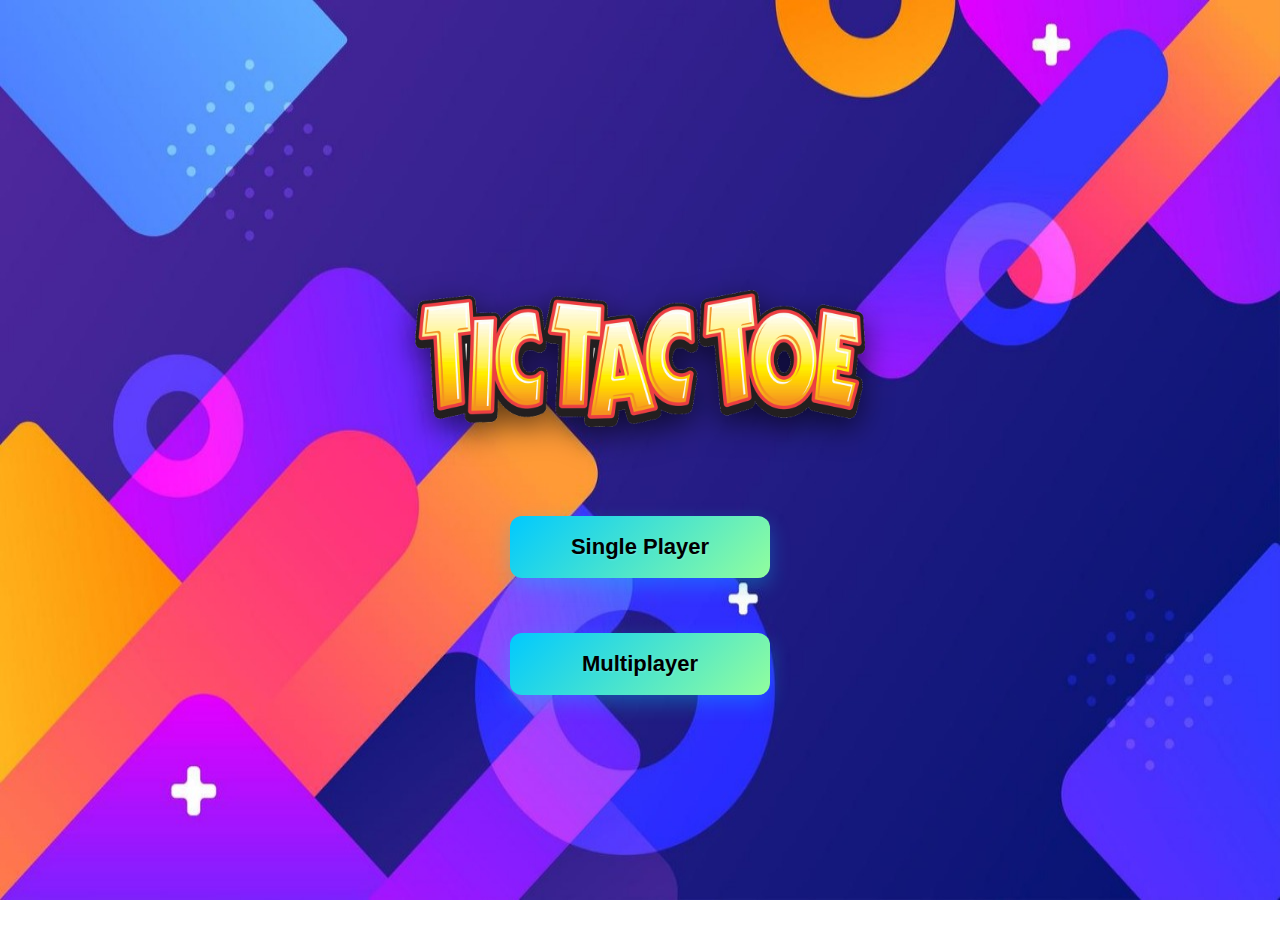
<file: TIC-TAC-TOE/index.html>
<!DOCTYPE html>
<html lang="en">
<head>
  <meta charset="UTF-8" />
  <meta name="viewport" content="width=device-width, initial-scale=1.0"/>
  <title>XOLeague - Tic Tac Toe</title>
  <link rel="stylesheet" href="css/style.css" />
  <style>
    body {
      margin: 0;
      padding: 0;
      font-family: 'Segoe UI', Tahoma, Geneva, Verdana, sans-serif;
      background: url('images/bg.jpg') no-repeat center center fixed;
      background-color: #0a0a0a;
      background-size: 100% 100%;
      color: white;
      overflow: hidden;
    }

    .container {
      display: flex;
      flex-direction: column;
      align-items: center;
      justify-content: center;
      height: 100vh;
    }

    .logo img {
      width: 450px;
      height: auto;
      margin-bottom: 60px;
      filter: drop-shadow(0 10px 15px rgba(0, 0, 0, 0.6));
      transition: transform 0.5s ease;
    }

    .logo img:hover {
      transform: scale(1.05);
    }

    .menu {
      display: flex;
      flex-direction: column;
      gap: 25px;
    }

    .menu button {
      padding: 18px 40px;
      font-size: 22px;
      font-weight: bold;
      border: none;
      border-radius: 12px;
      background: linear-gradient(135deg, #00c9ff, #92fe9d);
      color: #000;
      cursor: pointer;
      width: 260px;
      text-shadow: 1px 1px 2px rgba(255,255,255,0.2);
      box-shadow: 0 8px 20px rgba(0, 201, 255, 0.3);
      transition: all 0.3s ease-in-out;
    }

    .menu button:hover {
      background: linear-gradient(135deg, #92fe9d, #00c9ff);
      transform: scale(1.07);
      box-shadow: 0 12px 30px rgba(0, 201, 255, 0.5);
    }
  </style>
</head>
<body>
  <div class="container">
    <div class="logo">
      <img src="images/tic.gif" alt="XOLeague Animated Logo" />
    </div>

    <div class="menu">
      <button onclick="window.location.href='game_ai.html'">Single Player</button>
      <button onclick="window.location.href='game_multiplayer.html'">Multiplayer</button>
    </div>
  </div>
</body>
</html>
</file>
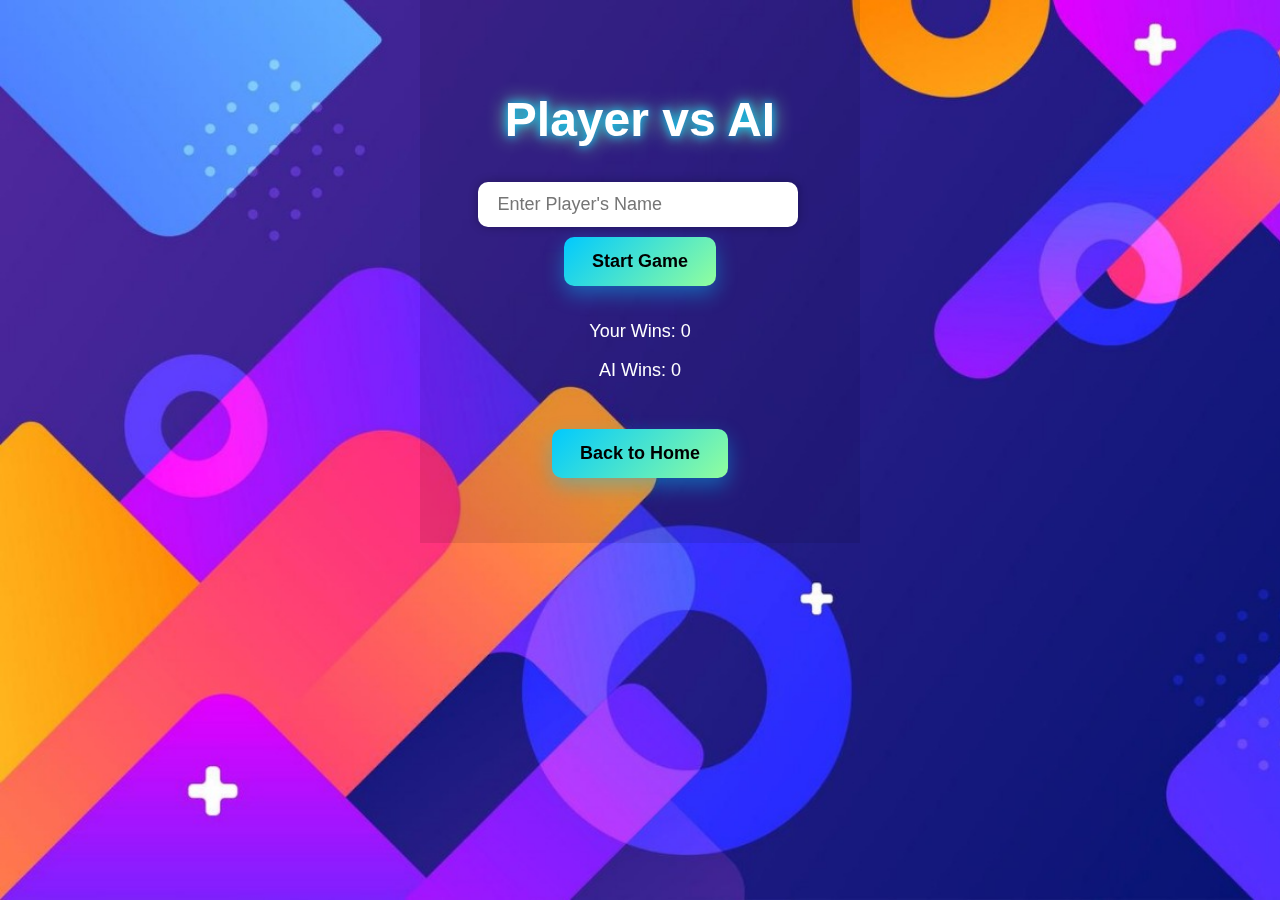
<file: TIC-TAC-TOE/game_ai.html>
<!DOCTYPE html>
<html lang="en">
<head>
  <meta charset="UTF-8" />
  <meta name="viewport" content="width=device-width, initial-scale=1.0"/>
  <title>XOLeague - Play vs AI</title>
  <link rel="stylesheet" href="css/style.css" />
  <style>
    body {
      margin: 0;
      padding: 0;
      font-family: 'Segoe UI', Tahoma, Geneva, Verdana, sans-serif;
      background-image: url('images/bg.jpg');
      background-size: cover;
      background-repeat: no-repeat;
      color: white;
    }

    .container {
      text-align: center;
      padding: 60px 20px;
      backdrop-filter: brightness(0.9);
    }

    .title {
      font-size: 48px;
      font-weight: bold;
      margin-bottom: 30px;
      color: #ffffff;
      text-shadow: 0 0 10px #00c9ff, 0 0 20px #92fe9d;
    }

    input[type="text"] {
      padding: 12px 20px;
      font-size: 18px;
      border: none;
      border-radius: 10px;
      margin-right: 10px;
      width: 280px;
      box-shadow: 0 0 10px rgba(0,0,0,0.3);
    }

    button {
      padding: 14px 28px;
      font-size: 18px;
      font-weight: bold;
      border: none;
      border-radius: 10px;
      background: linear-gradient(135deg, #00c9ff, #92fe9d);
      color: #000;
      cursor: pointer;
      box-shadow: 0 8px 20px rgba(0, 201, 255, 0.4);
      transition: all 0.3s ease-in-out;
    }

    button:hover {
      background: linear-gradient(135deg, #92fe9d, #00c9ff);
      transform: scale(1.05);
      box-shadow: 0 12px 30px rgba(0, 201, 255, 0.6);
    }

    .player-info {
      display: flex;
      justify-content: center;
      gap: 40px;
      font-size: 20px;
      margin: 20px 0;
    }

    .board {
      margin: 20px auto;
      width: 300px;
      height: 300px;
      display: grid;
      grid-template-columns: repeat(3, 1fr);
      grid-gap: 5px;
    }

    .result {
      font-size: 24px;
      margin: 20px 0;
      text-shadow: 0 0 10px #fff;
    }

    .scoreboard {
      margin-top: 30px;
      font-size: 18px;
    }

    .back-btn {
      margin-top: 30px;
    }
  </style>
</head>
<body>

  <div class="container">
    <h1 class="title">Player vs AI</h1>

    <div id="name-input-section">
      <input type="text" id="playerName" placeholder="Enter Player's Name" />
      <button onclick="startGame()">Start Game</button>
    </div>

    <div id="game-section" style="display: none;">
      <div class="player-info">
        <div class="player">👤 <span id="playerDisplay"></span> (X)</div>
        <div class="player">🤖 AI (O)</div>
      </div>

      <div id="board" class="board"></div>
      <div id="result" class="result"></div>
      <button onclick="resetGame()">Play Again</button>
    </div>

    <div class="scoreboard">
      <p>Your Wins: <span id="playerScore">0</span></p>
      <p>AI Wins: <span id="aiScore">0</span></p>
    </div>

    <button class="back-btn" onclick="window.location.href='index.html'">Back to Home</button>
  </div>

  <script src="js/ai.js"></script>
</body>
</html>
</file>
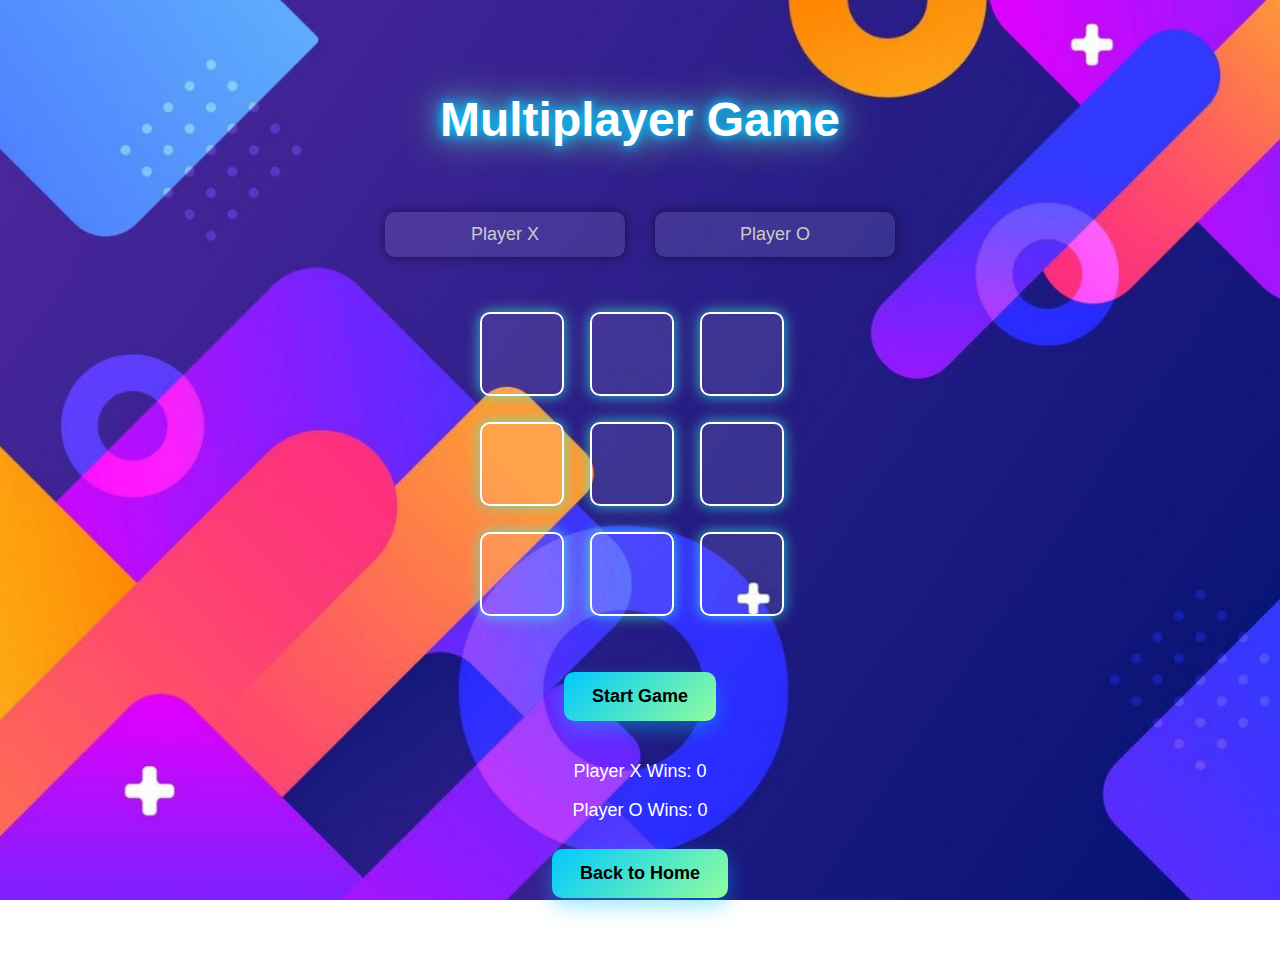
<file: TIC-TAC-TOE/game_multiplayer.html>
<!DOCTYPE html>
<html lang="en">
<head>
  <meta charset="UTF-8" />
  <meta name="viewport" content="width=device-width, initial-scale=1.0"/>
  <title>XOLeague - Multiplayer Game</title>
  <link rel="stylesheet" href="css/style.css" />
  <style>
    body {
      margin: 0;
      padding: 0;
      font-family: 'Segoe UI', Tahoma, Geneva, Verdana, sans-serif;
      background: url('images/bg.jpg') no-repeat center center fixed;
      background-size: cover;
      color: white;
      min-height: 100vh;
      position: relative;
    }

    body::before {
      content: "";
      position: absolute;
      top: 0; left: 0; right: 0; bottom: 0;
      background: rgba(0, 0, 40, 0.75); /* dark overlay */
      z-index: -1;
    }

    @keyframes gradientMove {
      0% { background-position: 0% 50%; }
      50% { background-position: 100% 50%; }
      100% { background-position: 0% 50%; }
    }

    .container {
      text-align: center;
      padding: 60px 20px;
      max-width: 600px;
      margin: auto;
    }

    .title {
  font-size: 48px;
  font-weight: bold;
  color: white; /* Changed color to white */
  text-shadow: 0 0 10px #00c9ff, 0 0 20px #00c9ff, 0 0 40px #92fe9d;
  animation: flicker 3s infinite;
  margin-bottom: 40px;
}



    @keyframes flicker {
      0%, 100% { opacity: 1; }
      50% { opacity: 0.85; }
      80% { opacity: 0.95; }
    }

    .top-bar {
      display: flex;
      justify-content: center;
      gap: 20px;
      margin-bottom: 30px;
    }

    .player input {
      padding: 12px 20px;
      font-size: 18px;
      border: none;
      border-radius: 10px;
      width: 200px;
      background: rgba(255, 255, 255, 0.1);
      color: white;
      box-shadow: 0 0 12px rgba(0,0,0,0.5);
    }

    .player input::placeholder {
      color: #ccc;
    }

    .grid {
      display: grid;
      grid-template-columns: repeat(3, 100px);
      grid-template-rows: repeat(3, 100px);
      gap: 10px;
      justify-content: center;
      margin: 30px auto;
    }

    .cell {
      background-color: rgba(255, 255, 255, 0.1);
      border-radius: 10px;
      font-size: 36px;
      font-weight: bold;
      display: flex;
      align-items: center;
      justify-content: center;
      color: #fff;
      box-shadow: 0 0 12px rgba(0, 255, 255, 0.5), 0 0 18px rgba(146, 254, 157, 0.3);
      cursor: pointer;
      transition: background-color 0.2s ease;
    }

    .cell:hover {
      background-color: rgba(255, 255, 255, 0.2);
    }

    .start-btn, .back-btn {
      padding: 14px 28px;
      font-size: 18px;
      font-weight: bold;
      border: none;
      border-radius: 10px;
      background: linear-gradient(135deg, #00c9ff, #92fe9d);
      color: #000;
      cursor: pointer;
      box-shadow: 0 8px 20px rgba(0, 201, 255, 0.4);
      transition: all 0.3s ease-in-out;
      margin: 10px;
    }

    .start-btn:hover, .back-btn:hover {
      background: linear-gradient(135deg, #92fe9d, #00c9ff);
      transform: scale(1.05);
      box-shadow: 0 12px 30px rgba(0, 201, 255, 0.6);
    }

    .status {
      font-size: 24px;
      margin-top: 20px;
      text-shadow: 0 0 10px #fff;
    }

    .scoreboard {
      margin-top: 30px;
      font-size: 18px;
    }
  </style>
</head>
<body>
  <div class="container">
    <h1 class="title">Multiplayer Game</h1>

    <div class="top-bar">
      <div class="player" id="playerX">
        <input type="text" placeholder="Player X" id="nameX">
      </div>
      <div class="player" id="playerO">
        <input type="text" placeholder="Player O" id="nameO">
      </div>
    </div>

    <div class="grid" id="grid">
      <div class="cell" data-index="0"></div>
      <div class="cell" data-index="1"></div>
      <div class="cell" data-index="2"></div>
      <div class="cell" data-index="3"></div>
      <div class="cell" data-index="4"></div>
      <div class="cell" data-index="5"></div>
      <div class="cell" data-index="6"></div>
      <div class="cell" data-index="7"></div>
      <div class="cell" data-index="8"></div>
    </div>

    <button class="start-btn" onclick="startGame()">Start Game</button>
    <div class="status" id="status"></div>

    <div class="scoreboard">
      <p>Player X Wins: <span id="scoreX">0</span></p>
      <p>Player O Wins: <span id="scoreO">0</span></p>
    </div>

    <button class="back-btn" onclick="window.location.href='index.html'">Back to Home</button>
  </div>

  <script src="js/multiplayer.js"></script>
</body>
</html>
</file>
<file: TIC-TAC-TOE/css/style.css>
body, html {
    margin: 0;
    padding: 0;
    font-family: 'Segoe UI', sans-serif;
    background-image: url('../images/bg2.jpg');
    background-size: cover;
    background-repeat: no-repeat;
    height: 100vh;
    color: white;
  }
  .container {
    text-align: center;
    padding-top: 50px;
  }
  
  .logo {
    font-size: 60px;
    font-weight: bold;
  }
  
  .logo .x {
    color: #00f;
  }
  
  .logo .o {
    color: #f00;
  }
  
  .title {
    font-size: 36px;
    margin-bottom: 40px;
  }
  
  .menu button {
    display: block;
    width: 200px;
    margin: 15px auto;
    padding: 15px;
    font-size: 18px;
    border: none;
    border-radius: 10px;
    background-color: #00bcd4;
    color: #fff;
    cursor: pointer;
    transition: 0.3s;
  }
  
  .menu button:hover {
    background-color: #0097a7;
  }
  
  .footer {
    position: absolute;
    bottom: 30px;
    left: 0;
    right: 0;
  }
  
  .footer .small {
    background-color: #ffd700;
    color: black;
    padding: 10px 20px;
    margin: 5px;
    font-size: 14px;
    border-radius: 8px;
    cursor: pointer;
    border: none;
  }
  .top-bar {
    display: flex;
    justify-content: space-around;
    padding: 20px;
  }
  
  .player input {
    font-size: 18px;
    padding: 8px;
    border-radius: 10px;
    border: none;
    text-align: center;
  }
  
  .grid {
    display: grid;
    grid-template-columns: repeat(3, 100px);
    grid-gap: 10px;
    margin: 20px auto;
    justify-content: center;
  }
  
  .cell {
    width: 100px;
    height: 100px;
    background-color: rgba(255, 255, 255, 0.1);
    border: 2px solid #00bcd4;
    font-size: 60px;
    display: flex;
    align-items: center;
    justify-content: center;
    cursor: pointer;
  }
  
  .start-btn {
    padding: 10px 20px;
    margin: 10px;
    font-size: 18px;
    background-color: #00bcd4;
    color: white;
    border: none;
    border-radius: 10px;
    cursor: pointer;
  }
  
  .status {
    margin-top: 20px;
    font-size: 22px;
  }
  body {
    font-family: 'Arial', sans-serif;
    color: white;
    text-align: center;
    padding-top: 40px;
  }
  
  .container {
    max-width: 400px;
    margin: auto;
  }
  
  .title {
    font-size: 2em;
    margin-bottom: 20px;
  }
  
  input, button {
    padding: 10px;
    font-size: 1em;
    margin: 5px;
  }
  
  #board {
    display: grid;
    grid-template-columns: repeat(3, 80px);
    grid-gap: 10px;
    justify-content: center;
    margin: 20px auto;
  }
  
  .cell {
    width: 80px;
    height: 80px;
    background: rgba(255, 255, 255, 0.1);
    border: 2px solid white;
    font-size: 2em;
    display: flex;
    align-items: center;
    justify-content: center;
    cursor: pointer;
  }
  
  .player-info {
    display: flex;
    justify-content: space-around;
    margin-top: 10px;
  }
  
  .result {
    font-size: 1.2em;
    margin: 10px;
  }
</file>
